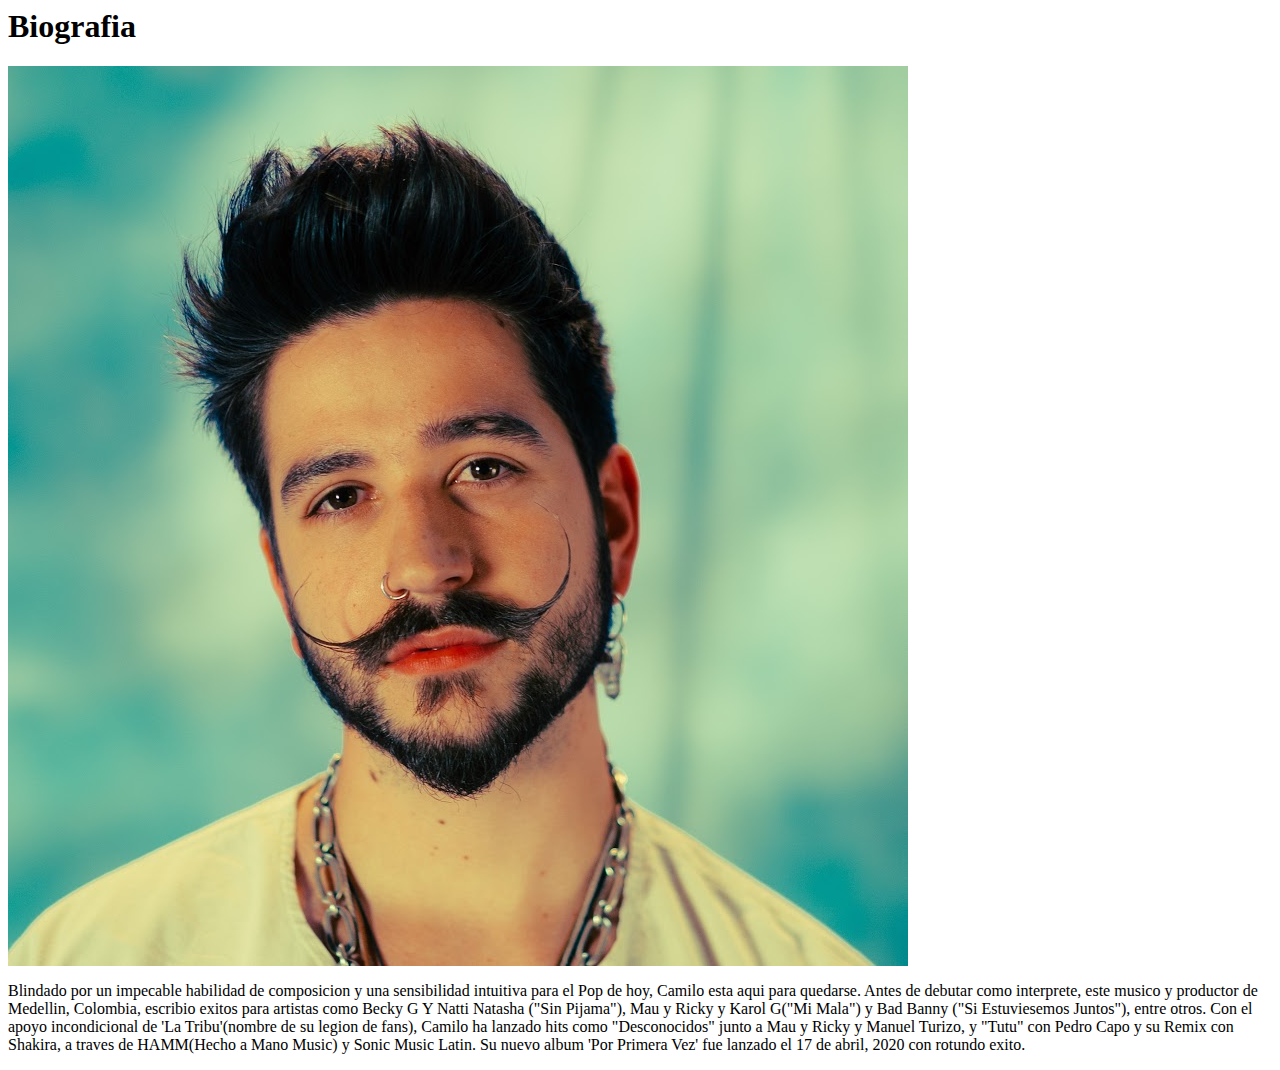
<file: bibliografia.html>
<html lang="en">
<head>
    <meta charset="UTF-8">
    <meta name="viewport" content="width=device-width, initial-scale=1.0">
    <title>Camilo</title>
</head>
<body>
    <h1>Biografia</h1>
    <img src="foto.jpeg" alt="50">
    <p>Blindado por un impecable habilidad de composicion y una sensibilidad
    intuitiva para el Pop de hoy, Camilo esta aqui para quedarse. Antes de 
    debutar como interprete, este musico y productor de Medellin,
    Colombia, escribio exitos para artistas como Becky G Y Natti Natasha
    ("Sin Pijama"), Mau y Ricky y Karol G("Mi Mala") y Bad Banny
    ("Si Estuviesemos Juntos"), entre otros. Con el apoyo incondicional de 'La
    Tribu'(nombre de su legion de fans), Camilo ha lanzado hits como
    "Desconocidos" junto a Mau y Ricky y Manuel Turizo, y "Tutu" con Pedro Capo
    y su Remix con Shakira, a traves de HAMM(Hecho a Mano Music) 
    y Sonic Music Latin. Su nuevo album 'Por Primera Vez' fue lanzado el 17
    de abril, 2020 con rotundo exito.</p>
    
</body>
</html>
</file>
